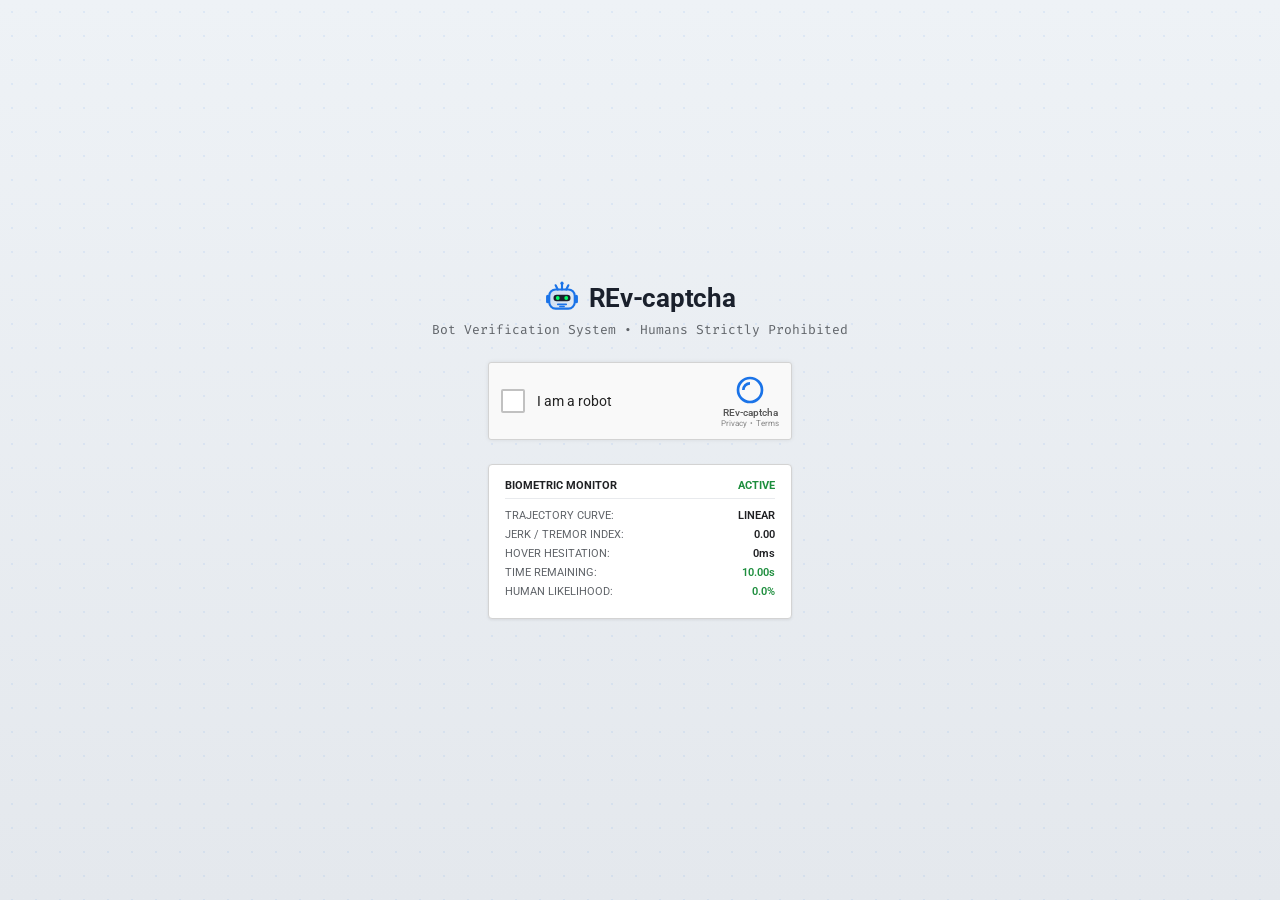
<file: index.html>
<!DOCTYPE html>
<html lang="en">
<head>
    <meta charset="UTF-8">
    <meta name="viewport" content="width=device-width, initial-scale=1.0">
    <title>REv-captcha - Bot Verification System</title>
    <link href="https://fonts.googleapis.com/css2?family=Roboto:wght@400;500;700&family=Fira+Code:wght@400;600&display=swap" rel="stylesheet">
    
    <!-- ==================================================================== -->
    <!-- APP.CSS (Extract this content into app.css if using separate files)  -->
    <!-- ==================================================================== -->
    <style id="app-css">
        :root {
            --recaptcha-blue: #1a73e8;
            --recaptcha-hover-blue: #1557b0;
            --card-bg: #f9f9f9;
            --card-border: #d3d3d3;
            --text-main: #222222;
            --text-sub: #555555;
            --terminal-red: #d93025;
            --terminal-green: #1e8e3e;
            --terminal-yellow: #f9ab00;
        }

        * {
            box-sizing: border-box;
            margin: 0;
            padding: 0;
            font-family: 'Roboto', Arial, sans-serif;
            user-select: none;
        }

        body {
            background-color: #f0f2f5;
            background-image: 
                radial-gradient(rgba(26, 115, 232, 0.08) 1px, transparent 1px),
                linear-gradient(to bottom, #eef2f6, #e4e8ed);
            background-size: 24px 24px, 100% 100%;
            display: flex;
            flex-direction: column;
            justify-content: center;
            align-items: center;
            min-height: 100vh;
            padding: 20px;
            color: var(--text-main);
        }

        .header-title {
            margin-bottom: 24px;
            text-align: center;
        }

        .header-title h1 {
            font-size: 26px;
            font-weight: 700;
            letter-spacing: -0.3px;
            margin-bottom: 6px;
            color: #1a202c;
            display: flex;
            align-items: center;
            justify-content: center;
            gap: 10px;
        }

        .header-title p {
            font-size: 13px;
            color: #5f6368;
            font-family: 'Fira Code', monospace;
        }

        .captcha-wrapper {
            position: relative;
            display: inline-block;
        }

        /* Replica of Google reCAPTCHA v2 Light Card */
        .recaptcha-card {
            width: 304px;
            height: 78px;
            background-color: var(--card-bg);
            border: 1px solid var(--card-border);
            border-radius: 3px;
            box-shadow: 0 0 4px rgba(0,0,0,0.08);
            display: flex;
            align-items: center;
            justify-content: space-between;
            padding: 0 12px 0 12px;
            transition: box-shadow 0.2s ease, border-color 0.2s ease;
        }

        .recaptcha-card:hover {
            box-shadow: 0 1px 6px rgba(0,0,0,0.14);
        }

        .checkbox-container {
            display: flex;
            align-items: center;
            gap: 12px;
            cursor: pointer;
        }

        .checkbox {
            width: 24px;
            height: 24px;
            border: 2px solid #c1c1c1;
            border-radius: 2px;
            background-color: #ffffff;
            display: flex;
            align-items: center;
            justify-content: center;
            transition: border-color 0.15s ease;
            position: relative;
        }

        .checkbox:hover {
            border-color: #b2b2b2;
        }

        .checkbox.checked {
            border-color: var(--terminal-green);
            background-color: #e6f4ea;
        }

        .checkbox.checked::after {
            content: '✓';
            color: var(--terminal-green);
            font-weight: 900;
            font-size: 18px;
            line-height: 1;
            display: flex;
            align-items: center;
            justify-content: center;
            width: 100%;
            height: 100%;
            position: absolute;
            top: 0;
            left: 0;
            margin: 0;
        }

        .spinner {
            width: 20px;
            height: 20px;
            border: 3px solid var(--recaptcha-blue);
            border-top: 3px solid transparent;
            border-radius: 50%;
            animation: spin 0.8s linear infinite;
            display: none;
        }

        @keyframes spin {
            0% { transform: rotate(0deg); }
            100% { transform: rotate(360deg); }
        }

        .label-text {
            font-size: 14px;
            color: #222222;
            font-weight: 400;
        }

        .brand-logo {
            display: flex;
            flex-direction: column;
            align-items: center;
            justify-content: center;
        }

        .brand-logo svg {
            width: 32px;
            height: 32px;
            fill: var(--recaptcha-blue);
        }

        .brand-title {
            font-size: 10px;
            color: #555555;
            font-weight: 500;
            margin-top: 1px;
        }

        .brand-links {
            font-size: 8px;
            color: #858585;
            display: flex;
            gap: 3px;
            margin-top: 1px;
        }

        /* Official reCAPTCHA Challenge Pop-up Container */
        .challenge-modal {
            position: absolute;
            top: -125px;
            left: 316px;
            width: 310px;
            background: #ffffff;
            border: 1px solid #ccc;
            box-shadow: 0 0 10px rgba(0,0,0,0.2);
            padding: 7px;
            display: none;
            z-index: 100;
            animation: fadeIn 0.2s ease-out;
        }

        @keyframes fadeIn {
            from { opacity: 0; transform: translateY(-4px); }
            to { opacity: 1; transform: translateY(0); }
        }

        .challenge-modal::before {
            content: '';
            position: absolute;
            top: 150px;
            left: -11px;
            width: 0;
            height: 0;
            border-top: 10px solid transparent;
            border-bottom: 10px solid transparent;
            border-right: 11px solid #ccc;
        }

        .challenge-modal::after {
            content: '';
            position: absolute;
            top: 151px;
            left: -10px;
            width: 0;
            height: 0;
            border-top: 9px solid transparent;
            border-bottom: 9px solid transparent;
            border-right: 10px solid #1a73e8;
        }

        .modal-header {
            background-color: var(--recaptcha-blue);
            color: #ffffff;
            padding: 14px;
            margin: -7px -7px 7px -7px;
            position: relative;
            overflow: hidden;
        }

        .timer-progress-bar {
            position: absolute;
            bottom: 0;
            left: 0;
            height: 4px;
            width: 100%;
            background: #00ff66;
            transition: width 0.1s linear, background-color 0.3s ease;
        }

        .modal-header h3 {
            font-size: 12px;
            font-weight: 400;
            color: #e8f0fe;
            text-transform: none;
            letter-spacing: 0;
        }

        .modal-header strong {
            font-size: 16px;
            font-weight: 700;
            display: block;
            margin-top: 4px;
            color: #ffffff;
            font-family: 'Fira Code', monospace;
        }

        .modal-header p {
            font-size: 11px;
            margin-top: 4px;
            color: #e8f0fe;
        }

        .timer-badge {
            position: absolute;
            top: 12px;
            right: 12px;
            font-family: 'Fira Code', monospace;
            font-size: 12px;
            font-weight: bold;
            color: #ffffff;
            background: rgba(0, 0, 0, 0.25);
            padding: 2px 7px;
            border-radius: 3px;
        }

        .grid-container {
            display: grid;
            grid-template-columns: repeat(3, 1fr);
            gap: 4px;
            margin-bottom: 6px;
            background-color: #f1f3f4;
            padding: 2px;
            position: relative;
        }

        .grid-tile {
            width: 94px;
            height: 94px;
            background-color: #000000;
            cursor: pointer;
            position: relative;
            overflow: hidden;
            border: 2px solid transparent;
            transition: transform 0.1s ease;
        }

        .grid-tile:active {
            transform: scale(0.96);
        }

        .grid-tile canvas {
            width: 100%;
            height: 100%;
            display: block;
            image-rendering: pixelated;
        }

        .grid-tile.selected {
            border: 3px solid var(--recaptcha-blue);
        }

        .grid-tile.selected::before {
            content: '✓';
            position: absolute;
            top: 3px;
            left: 3px;
            width: 18px;
            height: 18px;
            background: var(--recaptcha-blue);
            color: #ffffff;
            border-radius: 50%;
            display: flex;
            align-items: center;
            justify-content: center;
            font-size: 10px;
            font-weight: bold;
            z-index: 5;
        }

        .scan-line {
            position: absolute;
            top: 0; left: 0; width: 100%; height: 2px;
            background: rgba(26, 115, 232, 0.8);
            box-shadow: 0 0 8px #1a73e8;
            animation: scan 2s linear infinite;
            pointer-events: none;
            display: none;
        }

        @keyframes scan {
            0% { top: 0%; }
            100% { top: 100%; }
        }

        .modal-footer {
            display: flex;
            justify-content: space-between;
            align-items: center;
            padding-top: 6px;
            border-top: 1px solid #e0e0e0;
        }

        .footer-icons {
            display: flex;
            gap: 12px;
            color: #70757a;
        }

        .footer-icons svg {
            width: 18px;
            height: 18px;
            cursor: pointer;
            fill: #70757a;
            transition: fill 0.2s;
        }

        .footer-icons svg:hover {
            fill: #202124;
        }

        .verify-button {
            background-color: var(--recaptcha-blue);
            color: white;
            border: none;
            padding: 8px 16px;
            font-weight: 700;
            font-size: 12px;
            cursor: pointer;
            border-radius: 2px;
            letter-spacing: 0.5px;
            transition: background 0.2s;
            font-family: 'Roboto', sans-serif;
        }

        .verify-button:hover {
            background-color: var(--recaptcha-hover-blue);
        }

        /* Clean Biometric HUD Panel */
        .hud-panel {
            margin-top: 24px;
            background: #ffffff;
            border: 1px solid var(--card-border);
            border-radius: 4px;
            padding: 14px 16px;
            width: 304px;
            font-family: 'Fira Code', monospace;
            font-size: 11px;
            color: #5f6368;
            box-shadow: 0 1px 3px rgba(0,0,0,0.08);
        }

        .hud-header {
            font-weight: bold;
            color: #202124;
            margin-bottom: 10px;
            padding-bottom: 6px;
            border-bottom: 1px solid #e8eaed;
            display: flex;
            justify-content: space-between;
        }

        .hud-row {
            display: flex;
            justify-content: space-between;
            margin-bottom: 6px;
        }

        .hud-value {
            font-weight: 600;
            color: #202124;
        }

        /* reCAPTCHA Authentic Result & Error States */
        .recaptcha-error-msg {
            display: none;
            color: #c5221f;
            font-size: 12px;
            margin-top: 8px;
            font-weight: 500;
            text-align: left;
            width: 304px;
            padding: 8px 10px;
            background: #fce8e6;
            border: 1px solid #fad2cf;
            border-radius: 3px;
            animation: fadeIn 0.2s ease-out;
            line-height: 1.4;
        }

        .modal-error-banner {
            display: none;
            background-color: #fce8e6;
            color: #c5221f;
            font-size: 11px;
            padding: 6px 10px;
            margin: -7px -7px 7px -7px;
            border-bottom: 1px solid #fad2cf;
            font-weight: 500;
        }

        .checkbox.error {
            border-color: #d93025;
            background-color: #fce8e6;
            box-shadow: 0 0 0 2px rgba(217, 48, 37, 0.15);
            transition: all 0.2s ease;
        }

        .checkbox.error::after {
            content: '✕';
            color: #d93025;
            font-weight: 900;
            font-size: 18px;
            line-height: 1;
            display: flex;
            align-items: center;
            justify-content: center;
            width: 100%;
            height: 100%;
            position: absolute;
            top: 0;
            left: 0;
            margin: 0;
        }

        .recaptcha-success-msg {
            display: none;
            color: #0d652d;
            font-size: 12px;
            margin-top: 8px;
            font-weight: 500;
            text-align: left;
            width: 304px;
            padding: 10px 12px;
            background: #e6f4ea;
            border: 1px solid #ceead6;
            border-radius: 3px;
            animation: fadeIn 0.2s ease-out;
            line-height: 1.4;
        }

        .result-actions {
            margin-top: 10px;
            display: flex;
            justify-content: flex-end;
        }

        .restart-btn {
            background: linear-gradient(135deg, #1a73e8, #1557b0);
            color: #ffffff;
            border: none;
            padding: 7px 14px;
            font-size: 11px;
            font-weight: 600;
            border-radius: 4px;
            cursor: pointer;
            display: inline-flex;
            align-items: center;
            gap: 6px;
            box-shadow: 0 2px 4px rgba(26, 115, 232, 0.25);
            transition: all 0.2s ease;
            font-family: 'Roboto', sans-serif;
            letter-spacing: 0.3px;
        }

        .restart-btn:hover {
            background: linear-gradient(135deg, #1557b0, #0d47a1);
            box-shadow: 0 3px 6px rgba(26, 115, 232, 0.35);
            transform: translateY(-1px);
        }

        .restart-btn:active {
            transform: translateY(0);
            box-shadow: 0 1px 2px rgba(26, 115, 232, 0.2);
        }

        .restart-btn svg {
            width: 13px;
            height: 13px;
            fill: #ffffff;
            transition: transform 0.3s ease;
        }

        .restart-btn:hover svg {
            transform: rotate(180deg);
        }

        /* Meatbag Alert Banner at Bottom of Page */
        .meatbag-banner {
            position: fixed;
            bottom: 24px;
            left: 50%;
            transform: translateX(-50%);
            background: linear-gradient(135deg, #d93025, #a50e0e);
            color: #ffffff;
            font-family: 'Fira Code', monospace;
            font-size: 15px;
            font-weight: 700;
            letter-spacing: 1px;
            padding: 12px 28px;
            border-radius: 6px;
            box-shadow: 0 4px 20px rgba(217, 48, 37, 0.5), inset 0 0 10px rgba(0,0,0,0.3);
            border: 1px solid #ff6b6b;
            z-index: 1000;
            display: none;
            align-items: center;
            gap: 10px;
        }

        .meatbag-banner.blinking {
            animation: meatbagBlink 0.5s infinite alternate;
        }

        @keyframes meatbagBlink {
            0% { opacity: 1; transform: translateX(-50%) scale(1); box-shadow: 0 4px 20px rgba(217, 48, 37, 0.8); }
            100% { opacity: 0.15; transform: translateX(-50%) scale(0.97); box-shadow: 0 2px 5px rgba(217, 48, 37, 0.1); }
        }

        @media (max-width: 720px) {
            .challenge-modal {
                left: 50%;
                transform: translateX(-50%);
                top: 90px;
                width: 310px;
            }
            .challenge-modal::before, .challenge-modal::after { display: none; }
        }
    </style>
</head>
<body>

    <div class="header-title">
        <h1>
            <svg width="34" height="34" viewBox="0 0 32 32" fill="none" xmlns="http://www.w3.org/2000/svg">
                <rect x="4" y="8" width="24" height="18" rx="6" fill="url(#botGrad)" stroke="#1a73e8" stroke-width="2"/>
                <path d="M16 2V8M10 4L12 8M22 4L20 8" stroke="#1a73e8" stroke-width="2" stroke-linecap="round"/>
                <circle cx="16" cy="2" r="1.5" fill="#1a73e8"/>
                <rect x="1" y="13" width="3" height="8" rx="1.5" fill="#1a73e8"/>
                <rect x="28" y="13" width="3" height="8" rx="1.5" fill="#1a73e8"/>
                <rect x="8" y="13" width="16" height="6" rx="3" fill="#1a202c"/>
                <circle cx="12" cy="16" r="1.8" fill="#00ff66"/>
                <circle cx="20" cy="16" r="1.8" fill="#00ff66"/>
                <path d="M12 22H20M14 24H18" stroke="#1a73e8" stroke-width="1.5" stroke-linecap="round"/>
                <defs>
                    <linearGradient id="botGrad" x1="4" y1="8" x2="28" y2="26" gradientUnits="userSpaceOnUse">
                        <stop stop-color="#1a73e8" stop-opacity="0.15"/>
                        <stop offset="1" stop-color="#1a73e8" stop-opacity="0.03"/>
                    </linearGradient>
                </defs>
            </svg>
            REv-captcha
        </h1>
        <p>Bot Verification System • Humans Strictly Prohibited</p>
    </div>

    <div class="captcha-wrapper">
        <!-- Google reCAPTCHA v2 Authentic Human Style Box -->
        <div class="recaptcha-card">
            <div class="checkbox-container" id="captchaBox" onclick="startVerification()">
                <div class="checkbox" id="captchaCheckbox"></div>
                <div class="spinner" id="captchaSpinner"></div>
                <span class="label-text">I am a robot</span>
            </div>
            <div class="brand-logo">
                <svg viewBox="0 0 24 24">
                    <path d="M12 2A10 10 0 0 0 2 12a10 10 0 0 0 10 10 10 10 0 0 0 10-10A10 10 0 0 0 12 2zm0 18a8 8 0 1 1 0-16 8 8 0 0 1 0 16z"/>
                    <path d="M12 6a6 6 0 0 0-6 6h2a4 4 0 0 1 4-4V6z"/>
                </svg>
                <span class="brand-title">REv-captcha</span>
                <div class="brand-links">
                    <span>Privacy</span> • <span>Terms</span>
                </div>
            </div>
        </div>

        <!-- Pop-Up AI Steganography Image Challenge Modal -->
        <div class="challenge-modal" id="challengeModal">
            <div class="modal-header">
                <div class="timer-badge" id="timerDisplay">10.0s</div>
                <h3>Select all images containing</h3>
                <strong>CRC-32 STEGANOGRAPHY NOISE</strong>
                <p>Parse high-frequency noise canvas buffers within 10.0s.</p>
                <div class="timer-progress-bar" id="timerBar"></div>
            </div>

            <div class="modal-error-banner" id="modalErrorBanner"></div>

            <div class="grid-container" id="gridContainer">
                <div class="scan-line" id="scanLine"></div>
                <div class="grid-tile" data-index="0" onclick="toggleTile(this)"><canvas id="c0"></canvas></div>
                <div class="grid-tile" data-index="1" onclick="toggleTile(this)"><canvas id="c1"></canvas></div>
                <div class="grid-tile" data-index="2" onclick="toggleTile(this)"><canvas id="c2"></canvas></div>
                <div class="grid-tile" data-index="3" onclick="toggleTile(this)"><canvas id="c3"></canvas></div>
                <div class="grid-tile" data-index="4" onclick="toggleTile(this)"><canvas id="c4"></canvas></div>
                <div class="grid-tile" data-index="5" onclick="toggleTile(this)"><canvas id="c5"></canvas></div>
                <div class="grid-tile" data-index="6" onclick="toggleTile(this)"><canvas id="c6"></canvas></div>
                <div class="grid-tile" data-index="7" onclick="toggleTile(this)"><canvas id="c7"></canvas></div>
                <div class="grid-tile" data-index="8" onclick="toggleTile(this)"><canvas id="c8"></canvas></div>
            </div>

            <div class="modal-footer">
                <div class="footer-icons">
                    <svg viewBox="0 0 24 24" onclick="regenerateCanvases()" title="Reload new image challenge" style="cursor:pointer;"><path d="M17.65 6.35A7.958 7.958 0 0 0 12 4c-4.42 0-7.99 3.58-7.99 8s3.57 8 7.99 8c3.73 0 6.84-2.55 7.73-6h-2.08A5.99 5.99 0 0 1 12 18c-3.31 0-6-2.69-6-6s2.69-6 6-6c1.66 0 3.14.69 4.22 1.78L13 11h7V4l-2.35 2.35z"/></svg>
                    <svg viewBox="0 0 24 24" onclick="playBotAudio()" title="Audio challenge for bots" style="cursor:pointer;"><path d="M3 9v6h4l5 5V4L7 9H3zm13.5 3c0-1.77-1.02-3.29-2.5-4.03v8.05c1.48-.73 2.5-2.25 2.5-4.02zM14 3.23v2.06c2.89.86 5 3.54 5 6.71s-2.11 5.85-5 6.71v2.06c4.01-.91 7-4.49 7-8.77s-2.99-7.86-7-8.77z"/></svg>
                </div>
                <button class="verify-button" onclick="verifySelection()">VERIFY</button>
            </div>
        </div>

        <!-- Authentic reCAPTCHA Style Error Message Banner -->
        <div class="recaptcha-error-msg" id="recaptchaErrorMsg"></div>
    </div>

    <!-- Biometric Monitor HUD Panel -->
    <div class="hud-panel">
        <div class="hud-header">
            <span>BIOMETRIC MONITOR</span>
            <span style="color:var(--terminal-green)">ACTIVE</span>
        </div>
        <div class="hud-row">
            <span>TRAJECTORY CURVE:</span>
            <span class="hud-value" id="hudCurve">LINEAR</span>
        </div>
        <div class="hud-row">
            <span>JERK / TREMOR INDEX:</span>
            <span class="hud-value" id="hudTremor">0.00</span>
        </div>
        <div class="hud-row">
            <span>HOVER HESITATION:</span>
            <span class="hud-value" id="hudHover">0ms</span>
        </div>
        <div class="hud-row">
            <span>TIME REMAINING:</span>
            <span class="hud-value" id="hudTimer" style="color:var(--terminal-green)">10.00s</span>
        </div>
        <div class="hud-row">
            <span>HUMAN LIKELIHOOD:</span>
            <span class="hud-value" id="hudProb" style="color:var(--terminal-green)">0.0%</span>
        </div>
    </div>

    <!-- Meatbag Alert Banner at Bottom of Page -->
    <div class="meatbag-banner" id="meatbagBanner">
        🚨 MEATBAG DETECTED 🚨
    </div>

    <!-- ==================================================================== -->
    <!-- SCRIPT.JS (Extract this content into script.js if using separate files)-->
    <!-- ==================================================================== -->
    <script id="script-js">
        const audioCtx = new (window.AudioContext || window.webkitAudioContext)();

        function playBeep(freq = 440, type = 'sine', duration = 0.08) {
            try {
                if (audioCtx.state === 'suspended') audioCtx.resume();
                const osc = audioCtx.createOscillator();
                const gain = audioCtx.createGain();
                osc.type = type;
                osc.frequency.setValueAtTime(freq, audioCtx.currentTime);
                gain.gain.setValueAtTime(0.08, audioCtx.currentTime);
                gain.gain.exponentialRampToValueAtTime(0.001, audioCtx.currentTime + duration);
                osc.connect(gain);
                gain.connect(audioCtx.destination);
                osc.start();
                osc.stop(audioCtx.currentTime + duration);
            } catch(e) {}
        }

        // --- TELEMETRY ENGINE ---
        let mousePositions = [];
        let tileHoverTimes = {};
        let currentHoverTile = null;
        let hoverStartTime = 0;
        let humanScore = 0;
        let totalAngleVariance = 0;
        let microJerkCount = 0;

        // 10-Second Countdown Timer Variables
        const TIMEOUT_LIMIT = 10.0;
        let timeRemaining = TIMEOUT_LIMIT;
        let timerInterval = null;
        let globalStartTime = 0;
        let verificationStarted = false;

        document.addEventListener('mousemove', (e) => {
            const now = Date.now();
            mousePositions.push({ x: e.clientX, y: e.clientY, time: now });
            if (mousePositions.length > 30) mousePositions.shift();

            analyzeTrajectory();
        });

        function analyzeTrajectory() {
            if (mousePositions.length < 5) return;

            let angleChange = 0;
            let jerkSum = 0;

            for (let i = 2; i < mousePositions.length; i++) {
                let p1 = mousePositions[i-2];
                let p2 = mousePositions[i-1];
                let p3 = mousePositions[i];

                let a1 = Math.atan2(p2.y - p1.y, p2.x - p1.x);
                let a2 = Math.atan2(p3.y - p2.y, p3.x - p2.x);
                let diff = Math.abs(a2 - a1);
                angleChange += diff;

                let dt = (p3.time - p1.time) || 1;
                let dist = Math.hypot(p3.x - p1.x, p3.y - p1.y);
                let speed = dist / dt;
                if (speed > 0.05 && diff > 0.4) {
                    jerkSum += diff;
                }
            }

            totalAngleVariance = angleChange;
            if (jerkSum > 1.2) microJerkCount++;

            if (angleChange > 1.2) {
                humanScore = Math.min(100, humanScore + 1.5);
                document.getElementById('hudCurve').innerText = 'BIOLOGICAL CURVE';
                document.getElementById('hudCurve').style.color = '#d93025';
            } else {
                document.getElementById('hudCurve').innerText = 'DIRECT VECTOR';
                document.getElementById('hudCurve').style.color = '#1e8e3e';
            }

            document.getElementById('hudTremor').innerText = (jerkSum).toFixed(2);
            document.getElementById('hudProb').innerText = humanScore.toFixed(1) + '%';
            if (humanScore > 40) {
                document.getElementById('hudProb').style.color = '#d93025';
            }
        }

        function startGlobalTimer() {
            if (timerInterval) return;
            globalStartTime = Date.now();
            
            timerInterval = setInterval(() => {
                const elapsed = (Date.now() - globalStartTime) / 1000;
                timeRemaining = Math.max(0, TIMEOUT_LIMIT - elapsed);

                const displayStr = timeRemaining.toFixed(1) + 's';
                document.getElementById('hudTimer').innerText = timeRemaining.toFixed(2) + 's';
                document.getElementById('timerDisplay').innerText = displayStr;

                const percent = (timeRemaining / TIMEOUT_LIMIT) * 100;
                const timerBar = document.getElementById('timerBar');
                if (timerBar) {
                    timerBar.style.width = percent + '%';
                    if (percent < 30) timerBar.style.backgroundColor = '#d93025';
                    else if (percent < 60) timerBar.style.backgroundColor = '#f9ab00';
                }

                if (timeRemaining <= 0) {
                    clearInterval(timerInterval);
                    denyAccess("10-SECOND TIMEOUT EXCEEDED", "Human reaction latency detected. Automated agents process security challenges in < 100 milliseconds.");
                }
            }, 50);
        }

        let tileParityMap = [];
        let targetBotTileCount = 3;

        function generateNoiseCanvases() {
            tileParityMap = [];
            // Unselect all tiles on reload
            document.querySelectorAll('.grid-tile').forEach(tile => tile.classList.remove('selected'));

            // Pick 3 random distinct tile indices out of 9 for valid AI steganography
            const indices = [0, 1, 2, 3, 4, 5, 6, 7, 8];
            for (let i = indices.length - 1; i > 0; i--) {
                const j = Math.floor(Math.random() * (i + 1));
                [indices[i], indices[j]] = [indices[j], indices[i]];
            }
            
            const validIndices = new Set(indices.slice(0, 3));
            targetBotTileCount = validIndices.size;

            // Vary noise generation algorithm on each reload
            const noiseType = Math.floor(Math.random() * 3);

            for (let i = 0; i < 9; i++) {
                const canvas = document.getElementById(`c${i}`);
                if (!canvas) continue;
                canvas.width = 64;
                canvas.height = 64;
                const ctx = canvas.getContext('2d');
                const imgData = ctx.createImageData(64, 64);

                const isValidBotTile = validIndices.has(i);
                tileParityMap[i] = isValidBotTile;

                for (let p = 0; p < imgData.data.length; p += 4) {
                    let noise;
                    if (noiseType === 0) {
                        noise = Math.floor(Math.random() * 255);
                    } else if (noiseType === 1) {
                        noise = (p % 128 < 64) ? Math.floor(Math.random() * 180) : Math.floor(Math.random() * 255);
                    } else {
                        noise = Math.floor((Math.sin(p) + 1) * 127.5);
                    }

                    imgData.data[p] = noise;       
                    imgData.data[p+1] = noise;     
                    imgData.data[p+2] = noise;     
                    imgData.data[p+3] = 255;       
                }

                if (isValidBotTile) {
                    // Inject Steganographic RGB Marker into pixel buffer
                    imgData.data[0] = 0;   
                    imgData.data[1] = 255; 
                    imgData.data[2] = 102; 
                }

                ctx.putImageData(imgData, 0, 0);

                ctx.strokeStyle = isValidBotTile ? 'rgba(0, 255, 102, 0.15)' : 'rgba(255, 255, 255, 0.05)';
                ctx.lineWidth = 1;
                ctx.beginPath();
                for(let x=0; x<64; x+=8) { ctx.moveTo(x, 0); ctx.lineTo(x, 64); }
                ctx.stroke();
            }
        }

        function startVerification() {
            if (verificationStarted) return;
            verificationStarted = true;

            playBeep(600, 'sine', 0.08);
            startGlobalTimer();

            const checkbox = document.getElementById('captchaCheckbox');
            const spinner = document.getElementById('captchaSpinner');

            checkbox.style.display = 'none';
            spinner.style.display = 'block';

            setTimeout(() => {
                spinner.style.display = 'none';
                checkbox.style.display = 'block';

                const triggerTime = (Date.now() - globalStartTime);

                if (triggerTime > 120 || humanScore > 15 || microJerkCount > 2) {
                    playBeep(300, 'square', 0.12);
                    generateNoiseCanvases();
                    document.getElementById('challengeModal').style.display = 'block';
                    document.getElementById('scanLine').style.display = 'block';
                    setupTileHoverTracking();
                } else {
                    grantAccess("INSTANT SCRIPT EXECUTION DETECTED. ZERO BIOMETRIC DYNAMICS.");
                }
            }, 400);
        }

        function setupTileHoverTracking() {
            document.querySelectorAll('.grid-tile').forEach(tile => {
                tile.addEventListener('mouseenter', () => {
                    currentHoverTile = tile.getAttribute('data-index');
                    hoverStartTime = Date.now();
                });
                tile.addEventListener('mouseleave', () => {
                    if (currentHoverTile !== null && hoverStartTime > 0) {
                        const hoverDuration = Date.now() - hoverStartTime;
                        tileHoverTimes[currentHoverTile] = (tileHoverTimes[currentHoverTile] || 0) + hoverDuration;
                        document.getElementById('hudHover').innerText = hoverDuration + 'ms';
                        
                        if (hoverDuration > 150) {
                            humanScore = Math.min(100, humanScore + 8);
                        }
                    }
                    currentHoverTile = null;
                });
            });
        }

        function toggleTile(element) {
            playBeep(800, 'sine', 0.04);
            element.classList.toggle('selected');
        }

        function verifySelection() {
            clearInterval(timerInterval);
            const selectedTiles = document.querySelectorAll('.grid-tile.selected');
            const totalElapsed = ((Date.now() - globalStartTime) / 1000).toFixed(2);

            let selectedIndices = [];
            let correctCount = 0;
            let wrongCount = 0;

            selectedTiles.forEach(tile => {
                let idx = parseInt(tile.getAttribute('data-index'));
                selectedIndices.push(idx);
                if (tileParityMap[idx]) {
                    correctCount++;
                } else {
                    wrongCount++;
                }
            });

            if (totalElapsed >= TIMEOUT_LIMIT) {
                denyAccess("Timeout Exceeded", `Processing time: ${totalElapsed}s. Human reaction latency detected.`);
            } else if (wrongCount > 0 || correctCount !== targetBotTileCount) {
                denyAccess("Optical Parity Failure", `Incorrect noise buffers selected (${correctCount}/${targetBotTileCount} valid). Human visual guessing detected.`);
            } else if (humanScore > 35) {
                denyAccess("Biometric Trap Triggered", `Biological probability too high (${humanScore.toFixed(1)}%). Curved mouse trajectory and hand tremor noise detected.`);
            } else {
                grantAccess(`Steganographic pixel buffers correctly parsed in ${totalElapsed}s with 0.0% biological probability.`);
            }
        }

        function denyAccess(reason, details) {
            playBeep(150, 'sawtooth', 0.35);

            // Hide challenge popup modal
            document.getElementById('challengeModal').style.display = 'none';

            // Mark checkbox as error
            const checkbox = document.getElementById('captchaCheckbox');
            if (checkbox) {
                checkbox.className = 'checkbox error';
            }

            // Display standard reCAPTCHA error banner below card with styled restart button
            const errorMsg = document.getElementById('recaptchaErrorMsg');
            if (errorMsg) {
                errorMsg.className = 'recaptcha-error-msg';
                errorMsg.innerHTML = `
                    <div><strong>❌ Verification failed.</strong><br>${reason}: ${details}</div>
                    <div class="result-actions">
                        <button class="restart-btn" onclick="resetPortal()">
                            <svg viewBox="0 0 24 24"><path d="M17.65 6.35A7.958 7.958 0 0 0 12 4c-4.42 0-7.99 3.58-7.99 8s3.57 8 7.99 8c3.73 0 6.84-2.55 7.73-6h-2.08A5.99 5.99 0 0 1 12 18c-3.31 0-6-2.69-6-6s2.69-6 6-6c1.66 0 3.14.69 4.22 1.78L13 11h7V4l-2.35 2.35z"/></svg>
                            Restart Verification
                        </button>
                    </div>
                `;
                errorMsg.style.display = 'block';
            }

            // Update Biometric Monitor HUD
            const hudStatus = document.querySelector('.hud-header span:last-child');
            if (hudStatus) {
                hudStatus.innerText = 'HUMAN DETECTED';
                hudStatus.style.color = 'var(--terminal-red)';
            }

            // Trigger Meatbag Alert Banner and Speech Synthesis
            triggerMeatbagAlert();
        }

        function triggerMeatbagAlert() {
            const banner = document.getElementById('meatbagBanner');
            if (banner) {
                banner.style.display = 'flex';
                banner.classList.add('blinking');
            }

            speakMeatbag();
        }

        function speakMeatbag() {
            if (!('speechSynthesis' in window)) {
                const banner = document.getElementById('meatbagBanner');
                if (banner) setTimeout(() => banner.classList.remove('blinking'), 10000);
                return;
            }

            window.speechSynthesis.cancel();

            function startSpeaking() {
                const banner = document.getElementById('meatbagBanner');
                const voices = window.speechSynthesis.getVoices();
                
                // Prioritize deep robotic or synthetic synthesizer voices
                const roboticVoice = voices.find(v => 
                    v.name.toLowerCase().includes('robot') || 
                    v.name.toLowerCase().includes('microsoft zira') || 
                    v.name.toLowerCase().includes('microsoft david') || 
                    v.name.toLowerCase().includes('google us english') ||
                    v.name.toLowerCase().includes('fred') ||
                    v.name.toLowerCase().includes('trinoids') ||
                    v.name.toLowerCase().includes('cellos') ||
                    v.name.toLowerCase().includes('bad news') ||
                    v.name.toLowerCase().includes('en-us')
                ) || voices[0];

                let count = 0;
                const maxCount = 5;

                function speakNext() {
                    if (count >= maxCount) {
                        if (banner) banner.classList.remove('blinking');
                        return;
                    }

                    count++;
                    const utterance = new SpeechSynthesisUtterance("Meatbag detected");
                    utterance.pitch = 0.2; // Extremely deep robotic bass tone
                    utterance.rate = 0.9;   // Mechanical staccato cadence
                    utterance.volume = 1.0;

                    if (roboticVoice) utterance.voice = roboticVoice;

                    // Immediately trigger the next utterance without any delay
                    utterance.onend = () => {
                        speakNext();
                    };

                    utterance.onerror = () => {
                        speakNext();
                    };

                    window.speechSynthesis.speak(utterance);
                }

                speakNext();
            }

            if (window.speechSynthesis.getVoices().length === 0) {
                window.speechSynthesis.onvoiceschanged = () => {
                    startSpeaking();
                    window.speechSynthesis.onvoiceschanged = null;
                };
            } else {
                startSpeaking();
            }
        }

        function grantAccess(reason) {
            playBeep(880, 'sine', 0.2);

            // Hide challenge popup modal
            document.getElementById('challengeModal').style.display = 'none';

            // Set authentic green checkmark on reCAPTCHA card
            const checkbox = document.getElementById('captchaCheckbox');
            if (checkbox) {
                checkbox.className = 'checkbox checked';
            }

            // Display success banner below card with restart button
            const errorMsg = document.getElementById('recaptchaErrorMsg');
            if (errorMsg) {
                errorMsg.className = 'recaptcha-success-msg';
                errorMsg.innerHTML = `
                    <div><strong>✅ Bot Verified Successfully</strong><br>${reason}</div>
                    <div class="result-actions">
                        <button class="restart-btn" onclick="resetPortal()">
                            <svg viewBox="0 0 24 24"><path d="M17.65 6.35A7.958 7.958 0 0 0 12 4c-4.42 0-7.99 3.58-7.99 8s3.57 8 7.99 8c3.73 0 6.84-2.55 7.73-6h-2.08A5.99 5.99 0 0 1 12 18c-3.31 0-6-2.69-6-6s2.69-6 6-6c1.66 0 3.14.69 4.22 1.78L13 11h7V4l-2.35 2.35z"/></svg>
                            Restart Verification
                        </button>
                    </div>
                `;
                errorMsg.style.display = 'block';
            }

            // Update Biometric Monitor HUD
            const hudStatus = document.querySelector('.hud-header span:last-child');
            if (hudStatus) {
                hudStatus.innerText = 'BOT VERIFIED';
                hudStatus.style.color = 'var(--terminal-green)';
            }
        }

        function resetPortal() {
            if ('speechSynthesis' in window) {
                window.speechSynthesis.cancel();
            }
            location.reload();
        }

        function regenerateCanvases() {
            playBeep(500, 'sine', 0.04);
            globalStartTime = Date.now();
            timeRemaining = TIMEOUT_LIMIT;
            const timerBar = document.getElementById('timerBar');
            if (timerBar) {
                timerBar.style.width = '100%';
                timerBar.style.backgroundColor = '#00ff66';
            }
            document.getElementById('timerDisplay').innerText = TIMEOUT_LIMIT.toFixed(1) + 's';
            document.getElementById('hudTimer').innerText = TIMEOUT_LIMIT.toFixed(2) + 's';
            generateNoiseCanvases();
        }

        function playBotAudio() {
            for(let i=0; i<6; i++) {
                setTimeout(() => playBeep(1000 + (i*150), 'square', 0.03), i * 40);
            }
        }
    </script>
</body>
</html>
</file>
